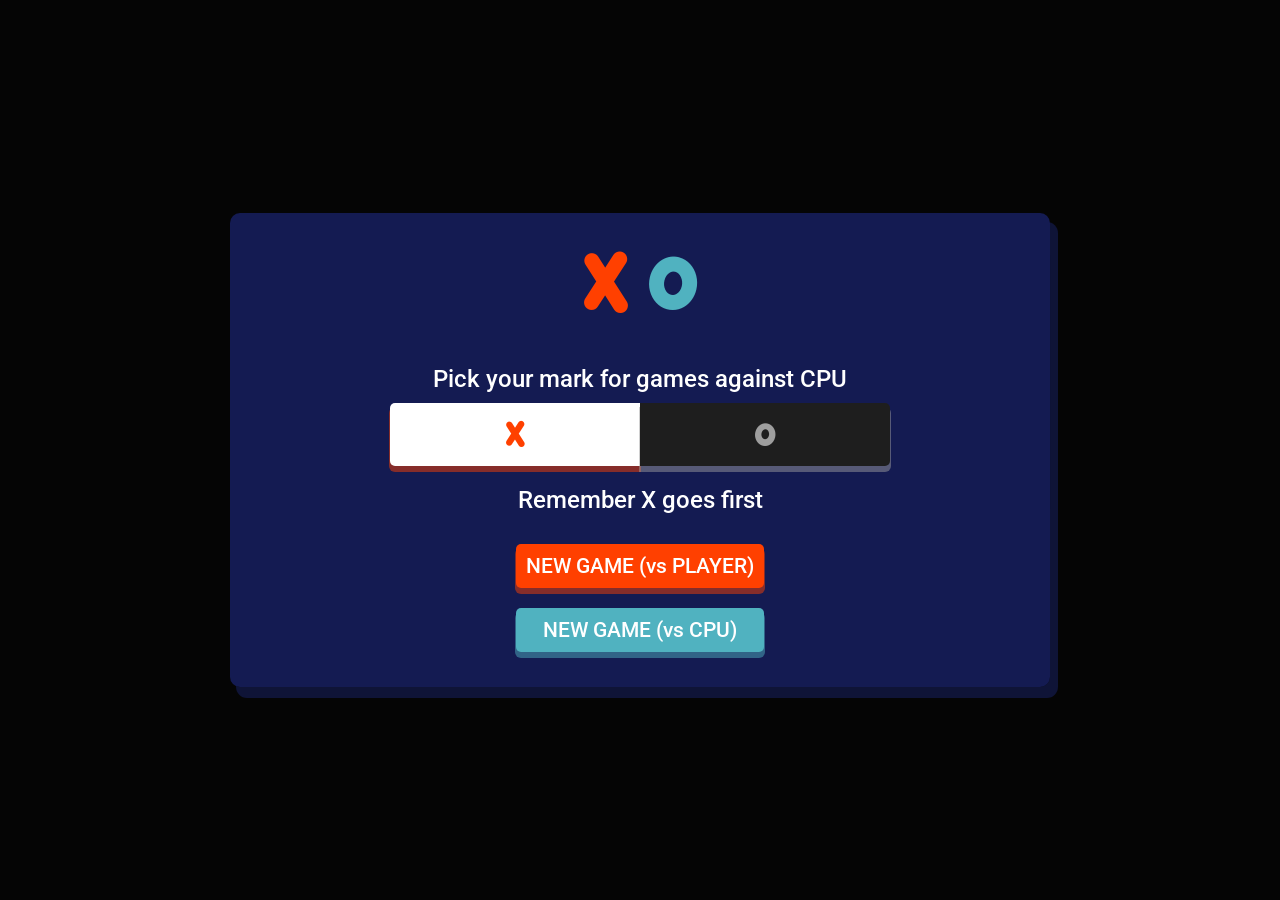
<file: index.html>
<!DOCTYPE html>
<html lang="en">
    <head>
        <meta charset="UTF-8" />
        <meta name="viewport" content="width=device-width, initial-scale=1.0" />
        <title>Tic Tac Toe</title>

        <link rel="stylesheet" href="./styles/general.css" />
        <link rel="stylesheet" href="./styles/index.css" />
        <script defer src="./scripts/index.js"></script>
    </head>
    <body>
        <div class="container roboto-font">
            <div class="title dilo-font">
                <span class="X">X</span>
                <span class="O">O</span>
            </div>

            <div class="picker">
                <div>Pick your mark for games against CPU</div>
                <div class="buttons">
                    <button class="btn XO-btn-selected dilo-font X">X</button>
                    <button class="btn XO-btn-unselected dilo-font O">O</button>
                </div>
                <div>Remember X goes first</div>
            </div>

            <div class="game-buttons">
                <a href="./pages/player.html"><button class="btn player-btn roboto-font">NEW GAME (vs PLAYER)</button></a>
                <a href="./pages/cpu.html"><button class="btn cpu-btn roboto-font">NEW GAME (vs CPU)</button></a>
            </div>
        </div>
    </body>
</html>
</file>
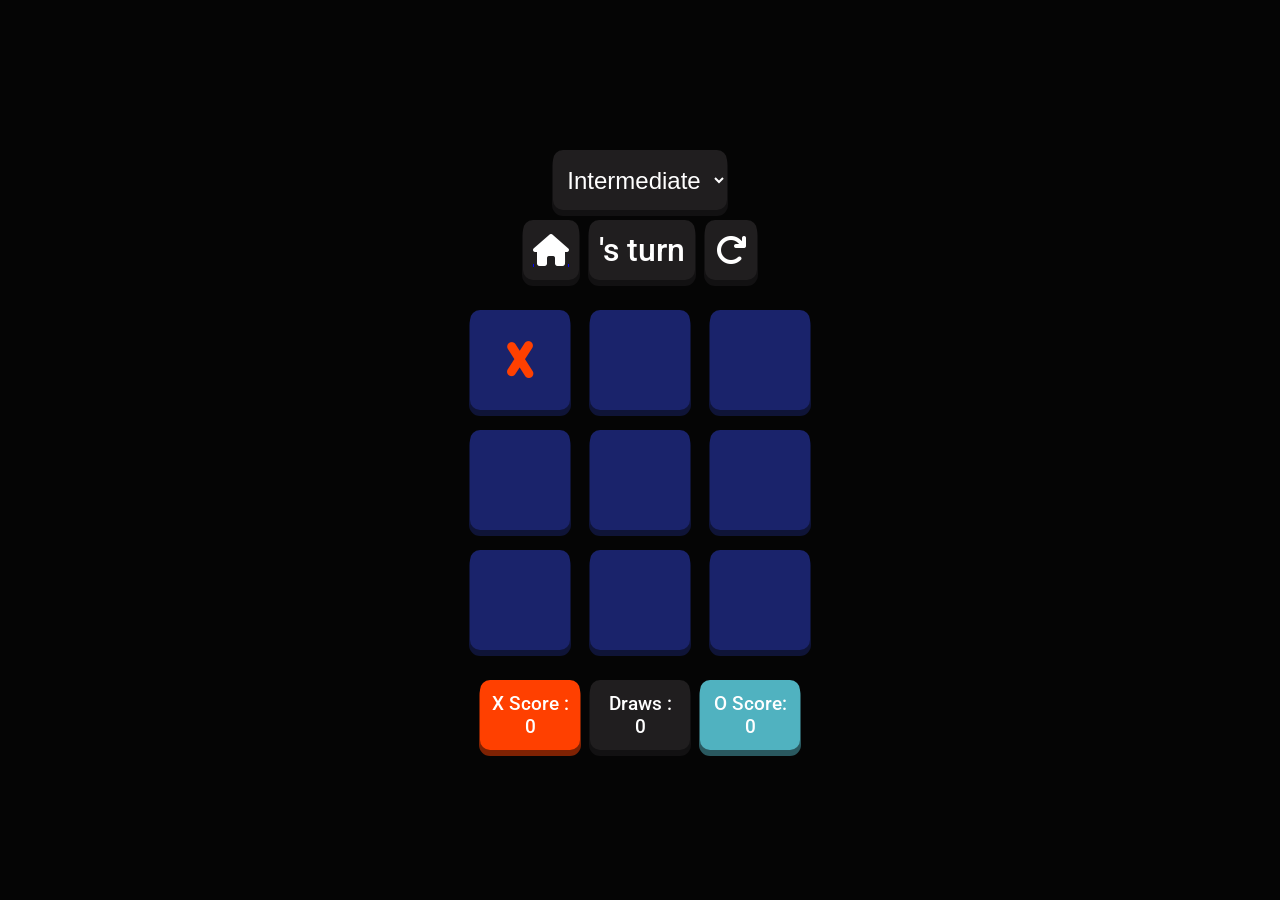
<file: pages/cpu.html>
<!DOCTYPE html>
<html lang="en">
    <head>
        <meta charset="UTF-8" />
        <meta name="viewport" content="width=device-width, initial-scale=1.0" />
        <title>Tic Tac Toe</title>

        <link rel="stylesheet" href="https://cdnjs.cloudflare.com/ajax/libs/font-awesome/6.6.0/css/all.min.css" />
        <link rel="stylesheet" href="../styles/general.css" />
        <link rel="stylesheet" href="../styles/cpu.css" />
        <script defer src="../scripts/cpu.js"></script>
        <script defer src="../scripts/minimax.js"></script>
    </head>
    <body>
        <div class="container">
            <div class="top">
                <select name="level" id="level" class="btn">
                    <option>Beginner</option>
                    <option selected>Intermediate</option>
                    <option>Advanced</option>
                </select>

                <div class="not-select">
                    <a href="../index.html">
                        <button class="btn btn-home"><i class="fa-solid fa-house"></i></button>
                    </a>

                    <button class="btn roboto-font" disabled><span class="X turn-text dilo-font">X</span> 's turn</button>

                    <button class="btn btn-reset">
                        <i class="fa-solid fa-arrow-rotate-right"></i>
                    </button>
                </div>
            </div>

            <div class="grid">
                <button class="btn dilo-font"></button>
                <button class="btn dilo-font"></button>
                <button class="btn dilo-font"></button>
                <button class="btn dilo-font"></button>
                <button class="btn dilo-font"></button>
                <button class="btn dilo-font"></button>
                <button class="btn dilo-font"></button>
                <button class="btn dilo-font"></button>
                <button class="btn dilo-font"></button>
            </div>

            <div class="hud">
                <button class="btn btn-XScore roboto-font" disabled>X Score :<br /><span class="XScoreVal">0</span></button>
                <button class="btn btn-draws roboto-font" disabled>Draws :<br /><span class="drawVal">0</span></button>
                <button class="btn btn-OScore roboto-font" disabled>O Score:<br /><span class="OScoreVal">0</span></button>
            </div>
        </div>
    </body>
</html>
</file>
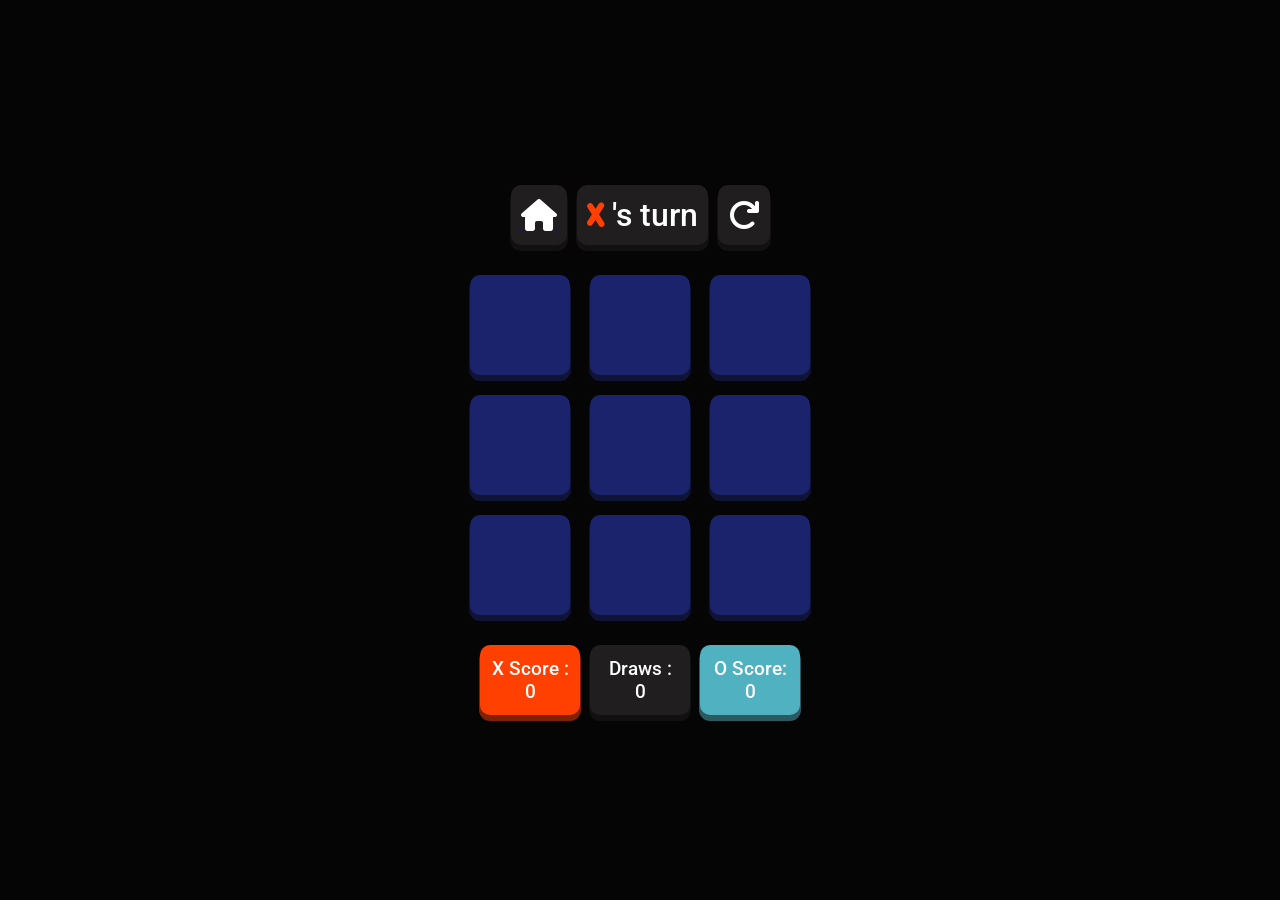
<file: pages/player.html>
<!DOCTYPE html>
<html lang="en">
    <head>
        <meta charset="UTF-8" />
        <meta name="viewport" content="width=device-width, initial-scale=1.0" />
        <title>Tic Tac Toe</title>

        <link rel="stylesheet" href="https://cdnjs.cloudflare.com/ajax/libs/font-awesome/6.6.0/css/all.min.css" />
        <link rel="stylesheet" href="../styles/general.css" />
        <link rel="stylesheet" href="../styles/player.css" />
        <script defer src="../scripts/player.js"></script>
    </head>
    <body>
        <div class="container">
            <div class="top">
                <a href="../index.html">
                    <button class="btn btn-home"><i class="fa-solid fa-house"></i></button>
                </a>

                <button class="btn roboto-font" disabled><span class="X turn-text dilo-font">X</span> 's turn</button>

                <button class="btn btn-reset">
                    <i class="fa-solid fa-arrow-rotate-right"></i>
                </button>
            </div>

            <div class="grid">
                <button class="btn dilo-font"></button>
                <button class="btn dilo-font"></button>
                <button class="btn dilo-font"></button>
                <button class="btn dilo-font"></button>
                <button class="btn dilo-font"></button>
                <button class="btn dilo-font"></button>
                <button class="btn dilo-font"></button>
                <button class="btn dilo-font"></button>
                <button class="btn dilo-font"></button>
            </div>

            <div class="hud">
                <button class="btn btn-XScore roboto-font" disabled>X Score :<br /><span class="XScoreVal">0</span></button>
                <button class="btn btn-draws roboto-font" disabled>Draws :<br /><span class="drawVal">0</span></button>
                <button class="btn btn-OScore roboto-font" disabled>O Score:<br /><span class="OScoreVal">0</span></button>
            </div>
        </div>
    </body>
</html>
</file>
<file: styles/general.css>
@import url("https://fonts.googleapis.com/css2?family=Roboto:ital,wght@0,100;0,300;0,400;0,500;0,700;0,900;1,100;1,300;1,400;1,500;1,700;1,900&display=swap");

:root {
    --body-bg: #050505;

    --container-bg: #1a236bc3;
    --light-container-bg: #1a236b7c;

    --O: #50b2c0;
    --light-O: #50b1c07c;

    --X: #ff4000;
    --light-X: #ff40007c;

    --primary: white;
    --light-primary: #ffffff7c;

    --secondary: #201e1f;
    --light-secondary: #201e1f7c;

    --blue: #1a236b;
    --light-blue: #1a236b7c;
}

@font-face {
    font-family: "Dilo World";
    src: url("../assets/fonts/DiloWorld.ttf");
}

* {
    margin: 0;
    padding: 0;
}

body {
    background-color: var(--body-bg);

    height: 100dvh;

    display: flex;
    justify-content: center;
    align-items: center;
}

.container {
    background-color: var(--container-bg);
    box-shadow: 7px 10px 0px 1px var(--light-container-bg);
    border-radius: 10px;

    display: flex;
    justify-content: center;
    align-items: center;
    flex-direction: column;
    gap: 30px;

    width: clamp(320px, 80vw, 800px);

    padding: 20px 10px;

    text-align: center;
}

.X {
    color: var(--X);
}

.O {
    color: var(--O);
}

.X-ready {
    color: transparent;

    -webkit-text-stroke: 2px var(--X);
}

.O-ready {
    color: transparent;

    -webkit-text-stroke: 2px var(--O);
}

.X-win {
    background-color: var(--primary) !important;
    box-shadow: 0px 5px 0px 1px var(--X) !important;
}

.O-win {
    background-color: var(--primary) !important;
    box-shadow: 0px 5px 0px 1px var(--O) !important;
}

.draw {
    background-color: var(--container-bg) !important;
}

.dilo-font {
    font-family: "Dilo World", "Comic Sans MS", sans-serif;
    text-transform: uppercase;
}

.roboto-font {
    font-family: "Roboto", sans-serif;
    font-weight: 500;
    font-style: normal;
}

.btn {
    border: none;

    padding: 3px;

    cursor: pointer;
}
</file>
<file: styles/index.css>
.title {
    font-size: 5rem;
}

/* ========================================================================= */

.picker {
    color: var(--primary);

    font-size: 1.5rem;

    display: flex;
    justify-content: center;
    align-items: center;
    flex-direction: column;
    gap: 10px;

    width: 100%;
}

.picker .buttons {
    display: flex;
    justify-content: center;
    align-items: center;

    width: clamp(100px, 75%, 500px);
}

.picker .buttons button {
    width: 50%;
    height: 7vh;
    font-size: 2.1rem;

    margin-bottom: 10px;
}

.picker .buttons button:nth-child(1) {
    border-radius: 5px 0px 0px 5px;

    box-shadow: 0px 5px 0px 1px var(--light-X);
}

.picker .buttons button:nth-child(2) {
    border-radius: 0px 5px 5px 0px;

    box-shadow: 0px 5px 0px 1px var(--light-O);
}

/* ========================================================================= */

.XO-btn-selected {
    background-color: var(--primary);
}

.XO-btn-unselected {
    background-color: var(--secondary);

    filter: grayscale(100%);
}

.XO-btn-unselected:hover {
    filter: grayscale(0%);
}

/* ========================================================================= */

.game-buttons {
    display: flex;
    justify-content: center;
    align-items: center;
    flex-direction: column;
    gap: 5px;
}

.game-buttons a {
    width: 100%;
}

.game-buttons button {
    width: 100%;
    height: 100%;

    border-radius: 5px;

    font-size: 1.3rem;

    padding: 10px;

    margin-bottom: 15px;
}

.player-btn {
    background-color: var(--X);
    color: var(--primary);

    box-shadow: 0px 5px 0px 1px var(--light-X);
}

.player-btn:hover {
    background-color: var(--primary);
    color: var(--X);
}

.cpu-btn {
    background-color: var(--O);
    color: var(--primary);

    box-shadow: 0px 5px 0px 1px var(--light-O);
}

.cpu-btn:hover {
    background-color: var(--primary);
    color: var(--O);
}
</file>
<file: styles/cpu.css>
/* Overriden Classes */

.btn {
    background-color: var(--blue);
    box-shadow: 0px 5px 0px 1px var(--light-blue);

    font-size: 2rem;

    border-radius: 10px;

    padding: 10px;
}

.container {
    background-color: var(--bg-body);
    box-shadow: 0px 0px;
}

/* ========================================================================= */

.top {
    display: flex;
    justify-content: center;
    align-items: center;
    gap: 10px;
    flex-direction: column;
}

.top .btn {
    height: 60px;

    cursor: default;

    background-color: var(--secondary);
    color: var(--primary);
    box-shadow: 0px 5px 0px 1px var(--light-secondary);
}
.top .not-select {
    display: flex;
    justify-content: center;
    align-items: center;
    gap: 10px;
}

.top .btn#level {
    font-size: 1.5rem;

    text-align: center;

    overflow: hidden;
    text-overflow: ellipsis;

    cursor: pointer;

    &:hover {
        background-color: var(--primary);
        color: var(--secondary);
        box-shadow: 0px 5px 0px 1px var(--light-primary);
    }

    &:focus {
        background-color: var(--secondary);
        color: var(--primary);
        box-shadow: 0px 5px 0px 1px var(--light-secondary);
    }
}

.top .btn-home {
    display: flex;
    justify-content: center;
    align-items: center;

    cursor: pointer;

    &:hover {
        background-color: var(--primary);
        color: var(--secondary);
        box-shadow: 0px 5px 0px 1px var(--light-primary);
    }
}

.top .btn-reset {
    display: flex;
    justify-content: center;
    align-items: center;

    cursor: pointer;

    &:hover {
        background-color: var(--primary);
        color: var(--secondary);
        box-shadow: 0px 5px 0px 1px var(--light-primary);
    }
}

/* ========================================================================= */

.grid {
    display: grid;
    grid-template-columns: 1fr 1fr 1fr;
    gap: 20px;
}

.grid .btn {
    width: 100px;
    height: 100px;

    font-size: 3rem;
}

/* ========================================================================= */

.hud {
    display: flex;
    justify-content: center;
    align-items: center;
    gap: 10px;
}

.hud .btn {
    width: 100px;
    height: 70px;

    font-size: 1.2rem;

    color: var(--primary);

    cursor: default;
}

.hud .btn-XScore {
    background-color: var(--X);
    box-shadow: 0px 5px 0px 1px var(--light-X);
}

.hud .btn-draws {
    background-color: var(--secondary);
    box-shadow: 0px 5px 0px 1px var(--light-secondary);
}

.hud .btn-OScore {
    background-color: var(--O);
    box-shadow: 0px 5px 0px 1px var(--light-O);
}
</file>
<file: styles/player.css>
/* Overriden Classes */

.btn {
    background-color: var(--blue);
    box-shadow: 0px 5px 0px 1px var(--light-blue);

    font-size: 2rem;

    border-radius: 10px;

    padding: 10px;
}

.container {
    background-color: var(--bg-body);
    box-shadow: 0px 0px;
}

/* ========================================================================= */

.top {
    display: flex;
    justify-content: center;
    align-items: center;
    gap: 10px;
}

.top .btn {
    height: 60px;

    cursor: default;

    background-color: var(--secondary);
    color: var(--primary);
    box-shadow: 0px 5px 0px 1px var(--light-secondary);
}

.top .btn-home {
    display: flex;
    justify-content: center;
    align-items: center;

    cursor: pointer;

    &:hover {
        background-color: var(--primary);
        color: var(--secondary);
        box-shadow: 0px 5px 0px 1px var(--light-primary);
    }
}

.top .btn-reset {
    display: flex;
    justify-content: center;
    align-items: center;

    cursor: pointer;

    &:hover {
        background-color: var(--primary);
        color: var(--secondary);
        box-shadow: 0px 5px 0px 1px var(--light-primary);
    }
}

/* ========================================================================= */

.grid {
    display: grid;
    grid-template-columns: 1fr 1fr 1fr;
    gap: 20px;
}

.grid .btn {
    width: 100px;
    height: 100px;

    font-size: 3rem;
}

/* ========================================================================= */

.hud {
    display: flex;
    justify-content: center;
    align-items: center;
    gap: 10px;
}

.hud .btn {
    width: 100px;
    height: 70px;

    font-size: 1.2rem;

    color: var(--primary);

    cursor: default;
}

.hud .btn-XScore {
    background-color: var(--X);
    box-shadow: 0px 5px 0px 1px var(--light-X);
}

.hud .btn-draws {
    background-color: var(--secondary);
    box-shadow: 0px 5px 0px 1px var(--light-secondary);
}

.hud .btn-OScore {
    background-color: var(--O);
    box-shadow: 0px 5px 0px 1px var(--light-O);
}
</file>
